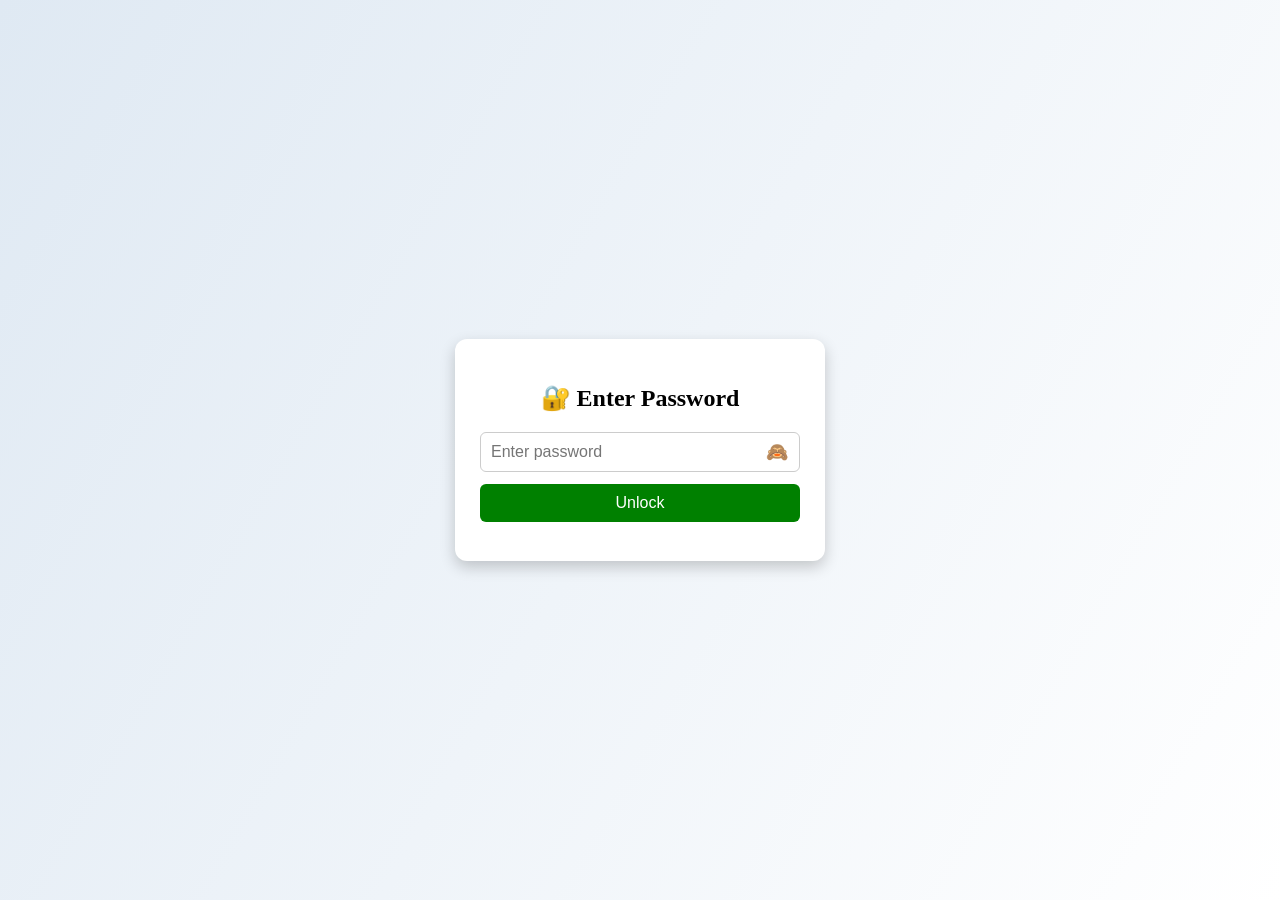
<file: index.html>
<!DOCTYPE html>
<html>
<head>
<title>Secure Access</title>

<meta name="viewport" content="width=device-width, initial-scale=1.0">

<style>

body{
font-family:Segoe UI;
height:100vh;
margin:0;
display:flex;
justify-content:center;
align-items:center;
background:linear-gradient(120deg,#dfe9f3,#ffffff);
}

/* login box */

.box{
background:white;
padding:25px;
border-radius:12px;
box-shadow:0px 6px 15px rgba(0,0,0,0.2);
text-align:center;
width:90%;
max-width:320px;
}

/* password container */

.passwordBox{
position:relative;
width:100%;
}

/* input styling */

.passwordBox input{
width:100%;
padding:10px 40px 10px 10px;
border-radius:6px;
border:1px solid #ccc;
font-size:16px;
box-sizing:border-box;
}

/* eye button */

.eyeBtn{
position:absolute;
right:12px;
top:50%;
transform:translateY(-50%);
cursor:pointer;
font-size:18px;
}

/* unlock button */

button{
margin-top:12px;
padding:10px;
width:100%;
background:green;
color:white;
border:none;
border-radius:6px;
cursor:pointer;
font-size:16px;
}

/* error text */

.error{
color:red;
font-size:14px;
margin-top:8px;
}

</style>

</head>

<body>

<div class="box">

<h2>🔐 Enter Password</h2>

<div class="passwordBox">
<input type="password" id="password" placeholder="Enter password">
<span class="eyeBtn" onclick="togglePassword()">🙈</span>
</div>

<button onclick="checkPassword()">Unlock</button>

<p id="error" class="error"></p>

</div>

<script>

const correctPassword="Akki123"; // yahan apna password change karo

function checkPassword(){

let entered=document.getElementById("password").value;

if(entered===correctPassword){

localStorage.setItem("loggedIn","true");
window.location.href="tracker.html";

}else{

document.getElementById("error").innerText="Wrong Password ❌";

}

}

/* eye toggle function */

function togglePassword(){

let pass=document.getElementById("password");
let eye=document.querySelector(".eyeBtn");

if(pass.type==="password"){
pass.type="text";
eye.innerText="👁️";
}else{
pass.type="password";
eye.innerText="🙈";
}

}

</script>

</body>
</html>
</file>
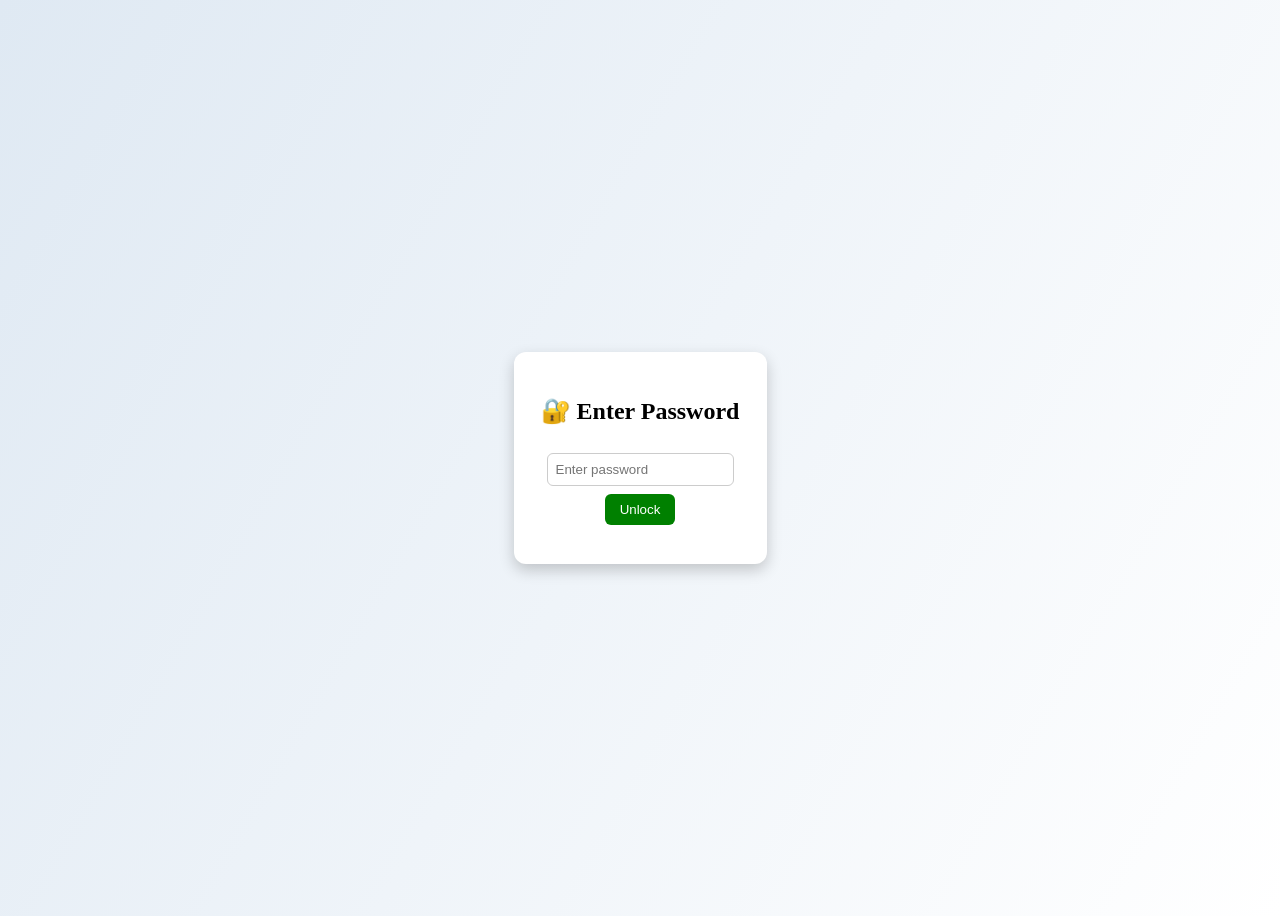
<file: login.html>
<!DOCTYPE html>
<html>
<head>
<title>Secure Access</title>

<style>

body{
font-family:Segoe UI;
height:100vh;
display:flex;
justify-content:center;
align-items:center;
background:linear-gradient(120deg,#dfe9f3,#ffffff);
}

.box{
background:white;
padding:25px;
border-radius:12px;
box-shadow:0px 6px 15px rgba(0,0,0,0.2);
text-align:center;
}

input{
padding:8px;
margin:8px;
border-radius:6px;
border:1px solid #ccc;
}

button{
padding:8px 15px;
background:green;
color:white;
border:none;
border-radius:6px;
cursor:pointer;
}

.error{
color:red;
font-size:14px;
}

</style>

</head>

<body>

<div class="box">

<h2>🔐 Enter Password</h2>

<input type="password" id="password" placeholder="Enter password">

<br>

<button onclick="checkPassword()">Unlock</button>

<p id="error" class="error"></p>

</div>

<script>

const correctPassword = "feestracker"; // yahan apna password set karo

function checkPassword(){

let entered = document.getElementById("password").value;

if(entered === correctPassword){

window.location.href = "index.html";

}else{

document.getElementById("error").innerText = "Wrong Password ❌";

}

}

</script>

</body>
</html>
</file>
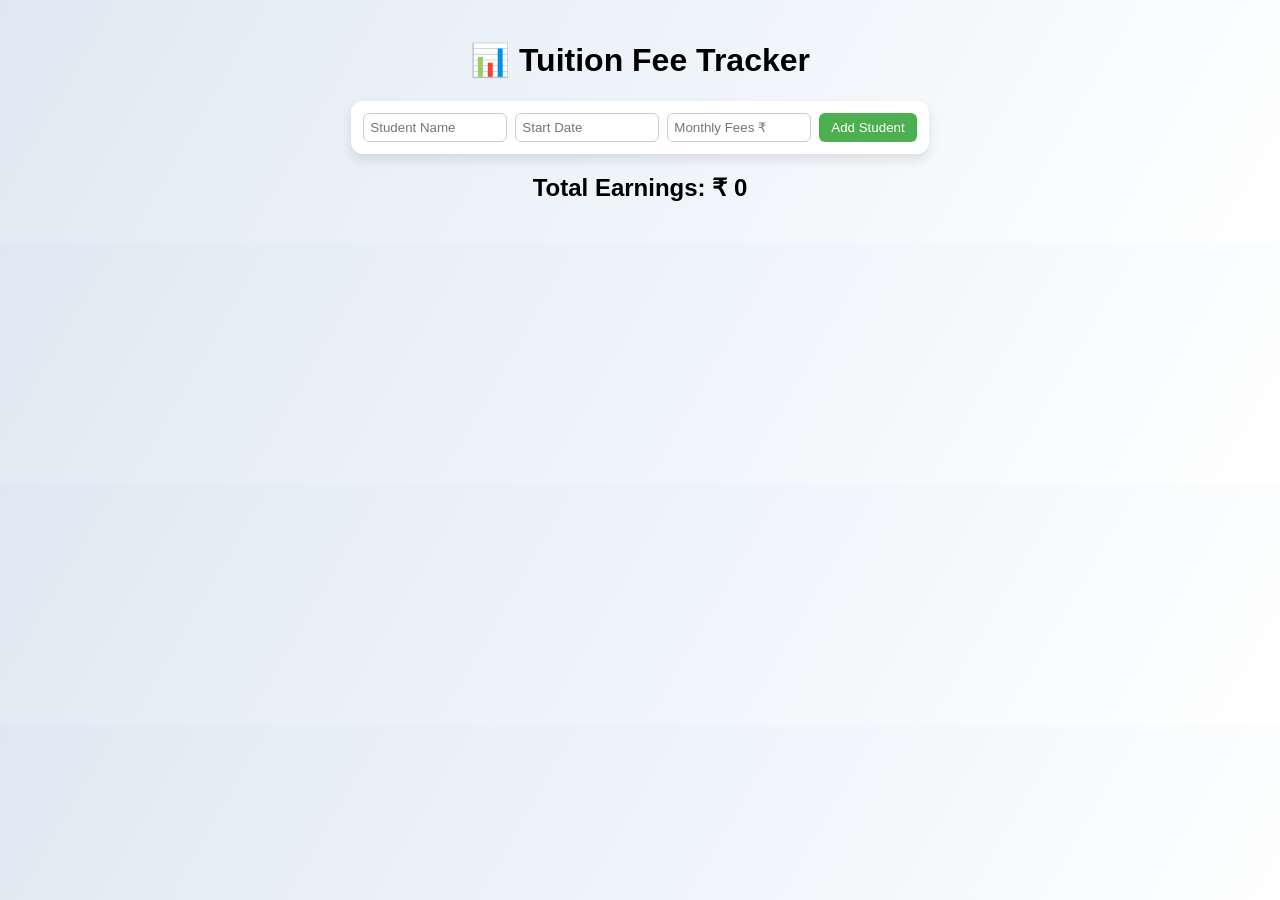
<file: tracker.html>
<!DOCTYPE html>
<html>
<head>
<title>Tuition Fee Tracker</title>
<link rel="stylesheet" href="style.css">
  <meta name="viewport" content="width=device-width, initial-scale=1.0">

</head>

<body>

<h1>📊 Tuition Fee Tracker</h1>

<div class="addBox">
<input type="text" id="newName" placeholder="Student Name">
<input type="text" id="newStart" placeholder="Start Date">
<input type="number" id="monthlyFees" placeholder="Monthly Fees ₹">
<button onclick="addStudent()">Add Student</button>
</div>

<h2>Total Earnings: ₹ <span id="totalEarnings">0</span></h2>

<div class="container" id="students"></div>

<script src="script.js"></script>

</body>
</html>
</file>
<file: style.css>
body{
font-family:'Segoe UI',sans-serif;
background:linear-gradient(120deg,#dfe9f3,#ffffff);
margin:0;
padding:20px;
text-align:center;
}

.addBox{
background:white;
padding:12px;
border-radius:12px;
width:fit-content;
max-width:90%;
margin:10px auto;
box-shadow:0px 6px 12px rgba(0,0,0,0.1);
display:flex;
gap:8px;
justify-content:center;
flex-wrap:wrap;
}

.addBox input{
padding:6px;
border-radius:6px;
border:1px solid #ccc;
width:130px;
}

.addBox button{
background:#4CAF50;
color:white;
border:none;
padding:6px 12px;
border-radius:6px;
cursor:pointer;
}

.container{
display:grid;
grid-template-columns:repeat(2,1fr);
gap:20px;
justify-items:center;
}

.card{
background:white;
width:320px;
padding:15px;
border-radius:15px;
box-shadow:0px 8px 18px rgba(0,0,0,0.15);
display:flex;
flex-direction:column;
transition:0.3s;
}

.card:hover{
transform:scale(1.03);
}

.card h2{
background:#eef3ff;
padding:6px;
border-radius:8px;
}

.month{
display:flex;
justify-content:space-between;
align-items:center;
margin:4px 0;
font-size:14px;
}

.dateBox{
display:flex;
flex-direction:column;
font-size:11px;
}

.status{
margin-top:auto;
padding-top:8px;
border-top:1px solid #eee;
font-weight:bold;
}

.paid{color:green;}
.pending{color:red;}

button.deleteBtn{
background:red;
color:white;
margin-top:6px;
border:none;
padding:5px;
border-radius:6px;
cursor:pointer;
}

button.editBtn{
background:orange;
color:white;
margin-top:6px;
border:none;
padding:5px;
border-radius:6px;
cursor:pointer;
}
</file>
